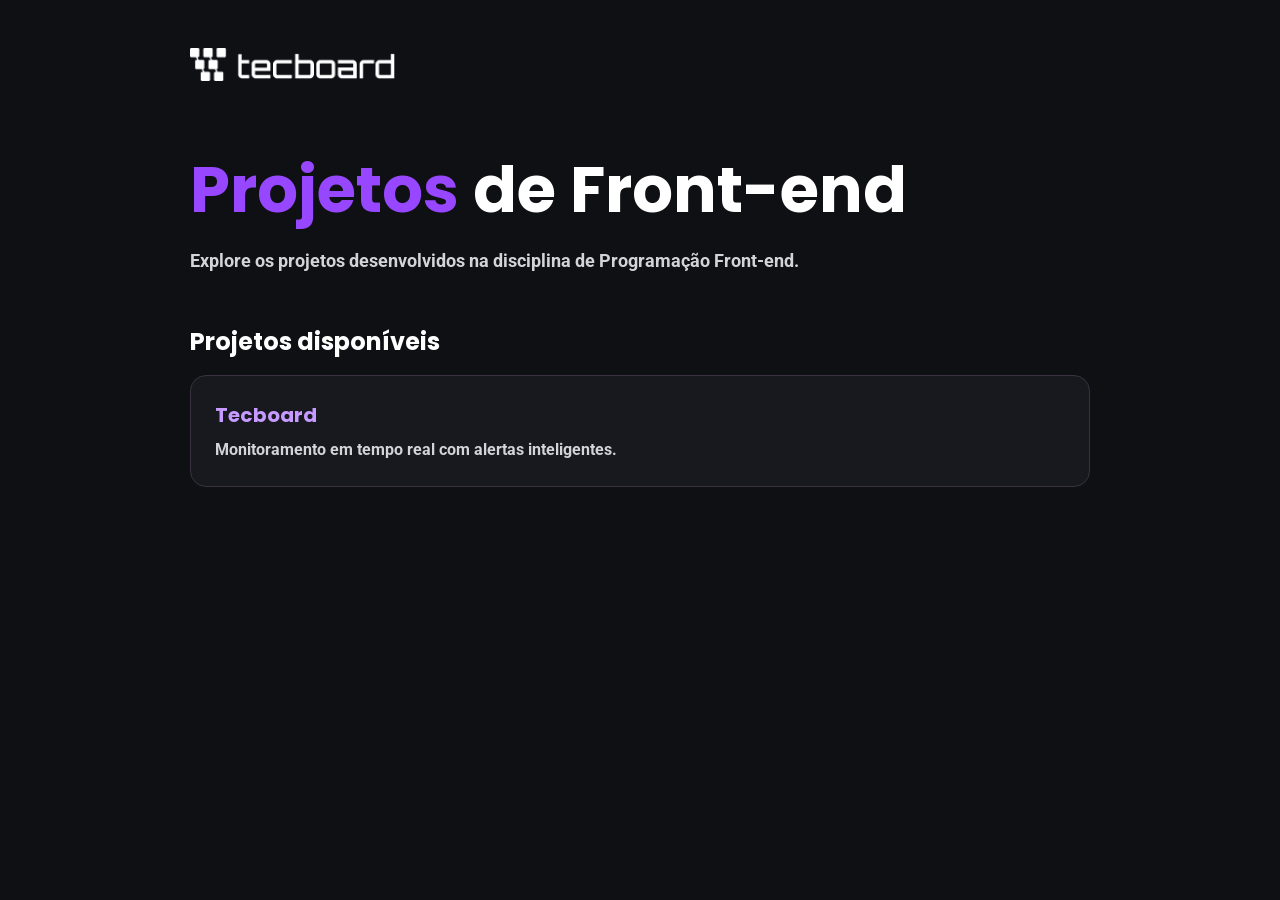
<file: index.html>
<!DOCTYPE html>
<html lang="pt-br">
<head>
    <meta charset="UTF-8">
    <meta name="viewport" content="width=device-width, initial-scale=1.0">
    <meta name="theme-color" content="#0e1014">
    <title>Projetos | Programação Front-end</title>
    <style>
        @font-face {
            font-family: "Poppins";
            src: url("tecboard/fonts/Poppins-Bold.ttf") format("truetype");
            font-weight: 700;
            font-display: swap;
        }

        @font-face {
            font-family: "Roboto";
            src: url("tecboard/fonts/Roboto-Bold.ttf") format("truetype");
            font-weight: 700;
            font-display: swap;
        }

        * {
            box-sizing: border-box;
            margin: 0;
        }

        body {
            min-height: 100vh;
            padding: 48px 24px;
            background: #0e1014;
            color: #fff;
            font-family: "Roboto", Arial, sans-serif;
        }

        main {
            width: min(100%, 900px);
            margin: 0 auto;
        }

        header {
            margin-bottom: 72px;
        }

        header img {
            display: block;
            width: min(100%, 205px);
            height: auto;
        }

        h1 {
            font-family: "Poppins", sans-serif;
            font-size: clamp(2.5rem, 7vw, 4rem);
            line-height: 1.15;
        }

        h1 span {
            color: #9747ff;
        }

        .intro {
            margin-top: 20px;
            color: #d3d3d8;
            font-size: 1.125rem;
            line-height: 1.6;
        }

        h2 {
            margin: 48px 0 16px;
            font-family: "Poppins", sans-serif;
            font-size: 1.5rem;
        }

        ul {
            display: grid;
            grid-template-columns: repeat(auto-fit, minmax(min(100%, 250px), 1fr));
            gap: 16px;
            padding: 0;
            list-style: none;
        }

        a {
            display: block;
            min-height: 100%;
            padding: 24px;
            border: 1px solid #39313f;
            border-radius: 16px;
            background: #17191f;
            color: #fff;
            text-decoration: none;
            transition: border-color 160ms ease, transform 160ms ease;
        }

        a:hover {
            transform: translateY(-3px);
            border-color: #9747ff;
        }

        a:focus-visible {
            outline: 3px solid #c69aff;
            outline-offset: 3px;
        }

        a strong {
            display: block;
            margin-bottom: 8px;
            color: #c69aff;
            font-family: "Poppins", sans-serif;
            font-size: 1.25rem;
        }

        a span {
            color: #d3d3d8;
            line-height: 1.5;
        }

        @media (max-width: 480px) {
            body {
                padding: 32px 20px;
            }

            header {
                margin-bottom: 56px;
            }
        }

        @media (prefers-reduced-motion: reduce) {
            a {
                transition: none;
            }
        }
    </style>
</head>
<body>
    <main>
        <header>
            <img src="tecboard/img/logo-tecboard-branco.png" alt="Tecboard">
        </header>

        <section aria-labelledby="page-title">
            <h1 id="page-title"><span>Projetos</span> de Front-end</h1>
            <p class="intro">Explore os projetos desenvolvidos na disciplina de Programação Front-end.</p>

            <h2>Projetos disponíveis</h2>
            <ul>
                <li>
                    <a href="tecboard/">
                        <strong>Tecboard</strong>
                        <span>Monitoramento em tempo real com alertas inteligentes.</span>
                    </a>
                </li>
            </ul>
        </section>
    </main>
</body>
</html>
</file>
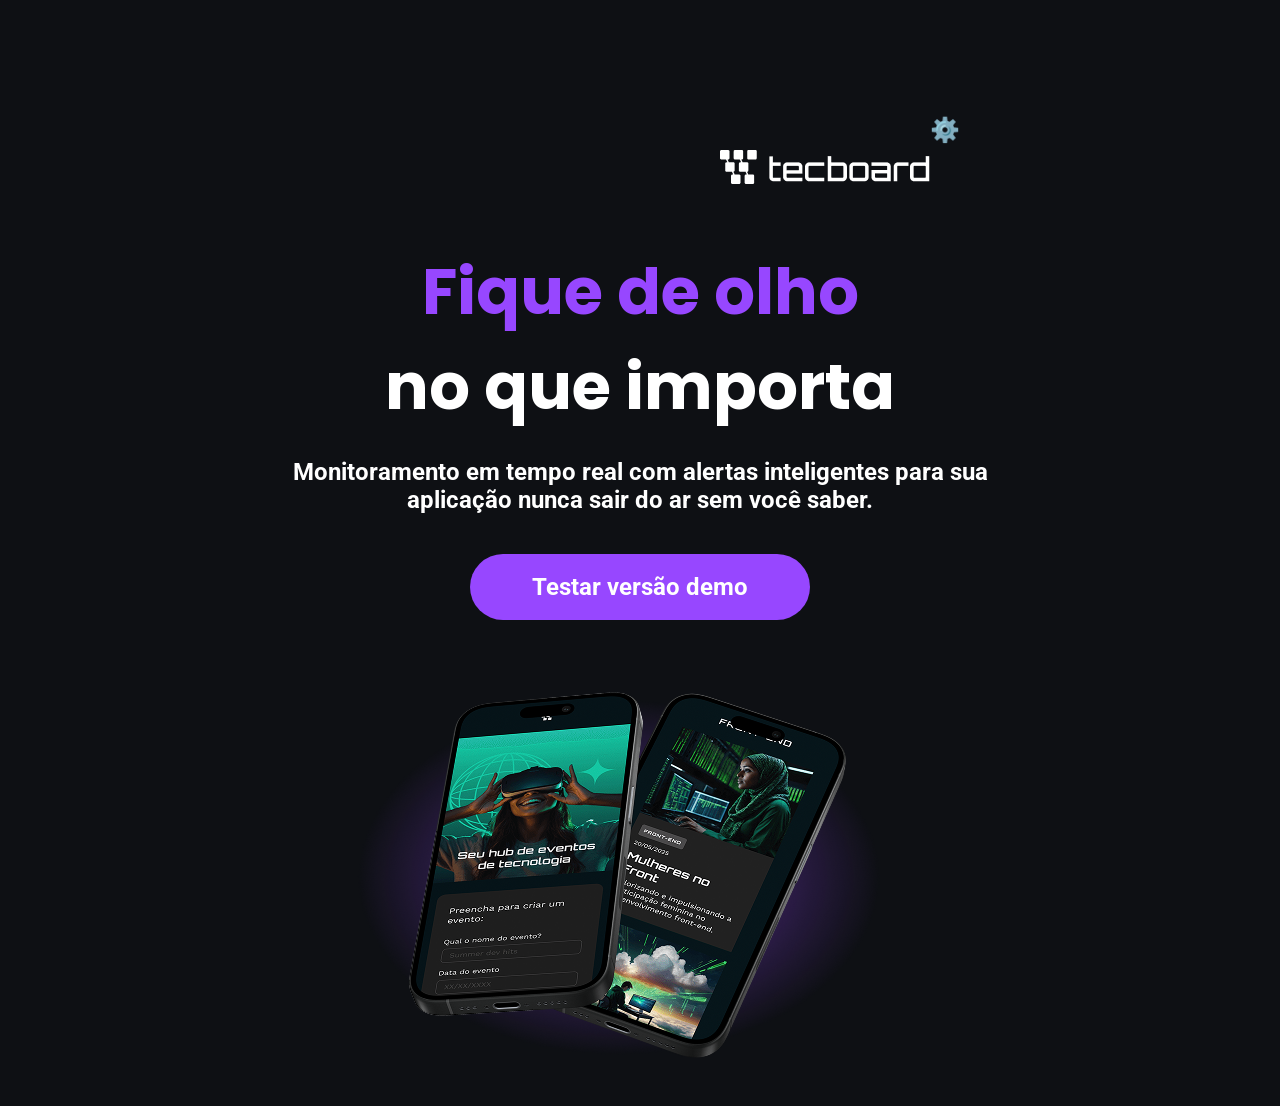
<file: tecboard/index.html>
<!DOCTYPE html>
<html lang="pt-br">
<head>
    <meta charset="UTF-8">
    <meta name="viewport" content="width=device-width, initial-scale=1.0">
    <title>Tecboard</title>

  <link rel="icon" href="favicon-tecboard-roxo.svg" type="image/svg+xml">

  <link rel="stylesheet" href="css/style.css">

</head>
<body>
    <header>
      <img src="img/logo-tecboard-branco.png" 
           alt="Logo Tecboard na cor branca"
         />  
        <span title="Trocar Tema">⚙️</span>  
    </header>
    <main>
       <section>
           <h1>
              <span>Fique de olho</span>
              <br> no que importa
           </h1>
           <p>Monitoramento em tempo real com alertas inteligentes para sua aplicação nunca sair do ar sem você saber.
           </p>
           <a href="#">Testar versão demo</a>
           <img src="img/celulares-sobrespostos-desktop.png" alt="Dois celulares sobrepostos, com uma sombra roxa sob eles.">
       </section>
    </main>
</body>
</html>
</file>
<file: tecboard/css/style.css>
@font-face {
  font-family: "Poppins";
  src: url("../fonts/Poppins-Bold.ttf") format(truetype);
  font-weight: 700;
  font-style: normal;
  font-display: swap;
}

@font-face {
  font-family: "Roboto";
  src: url("../fonts/Roboto-Bold.ttf") format(truetype);
  font-weight: 400;
  font-style: normal;
  font-display: swap;
}

/* Reset */
*{
    margin: 0;
    padding: 0;
}

/* Estilos Desktop */
  body{
    background-color: #0e1014;
    color: #fff;
  }

  header {
    display: flex;
    justify-content: space-between;
    align-items: center;
    margin: 75px 360px 0;
}

  header img {
    display: block;
    margin: 75px 0 0 360px;
    display: block;
  }

  header span {
    font-size: 24px;
    cursor: pointer;
  }


  h1 {
    font-size: 64px;
    font-family: "Poppins", sans-serif;
    text-align: center;
    margin-top: 60px;
  }

 h1 span {
    color: #9747ff;
  }

  p {
    font-family: "Roboto", sans-serif;
    font-size: 24px;
    text-align: center;
    margin: 24px auto 0;
    width: 792px;
  }

  a {
    color: #fff;
    font-family: "Roboto", sans-serif;
    font-size: 24px;
    text-decoration:  none;
    background-color: #9747ff;
    width: 340px;
    height: 66px;
    display: block;
    text-align: center;
    line-height: 66px;
    border-radius: 36px;
    margin: 40px auto;
  }

  a:hover {
    background-color: #B233E8;
    border: 2px solid #fff;
  }

  section img {
    display: block;
    margin: 0px auto;
    width: 792px;
    height: 446px;
  }

  @media(max-width:768px){
   p {
     width: 648px;
   }

   header img{
    margin:65px 0 0 60px;
   }
  }

  @media(max-width: 375px){
    
    header img {
        margin: 32px 0 0 16px;
    }

    h1 {
        font-size: 40px;
    }

    p {
        font-size: 20px;
        width: 340px;
    }

    a {
        font-size: 20px;
        width: 251px;
    }

    section img {
        width: 340px;
        height: 230px;
    }
  }
</file>
